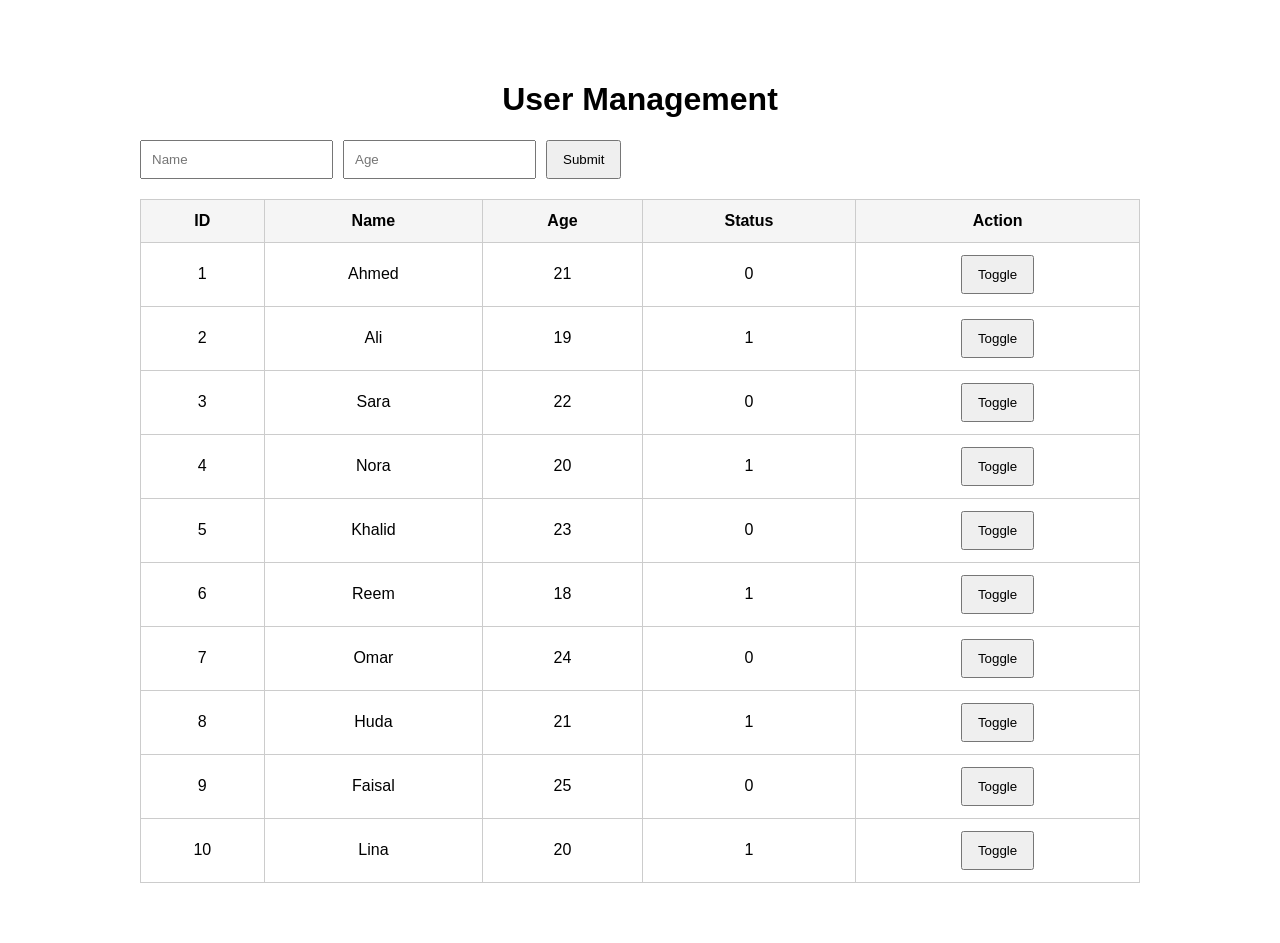
<file: demo/index.html>
<!DOCTYPE html>
<html lang="en">
<head>
    <meta charset="UTF-8">
    <meta name="viewport" content="width=device-width, initial-scale=1.0">
    <title>User Management</title>
    <link rel="stylesheet" href="style.css">
</head>
<body>

    <h1>User Management</h1>

    <form id="userForm">
        <input type="text" id="name" placeholder="Name" required>
        <input type="number" id="age" placeholder="Age" required>
        <button type="submit">Submit</button>
    </form>

    <table>
        <thead>
            <tr>
                <th>ID</th>
                <th>Name</th>
                <th>Age</th>
                <th>Status</th>
                <th>Action</th>
            </tr>
        </thead>

        <tbody id="tableBody">

            <tr>
                <td>1</td>
                <td>Ahmed</td>
                <td>21</td>
                <td class="status">0</td>
                <td><button onclick="toggleStatus(this)">Toggle</button></td>
            </tr>

            <tr>
                <td>2</td>
                <td>Ali</td>
                <td>19</td>
                <td class="status">1</td>
                <td><button onclick="toggleStatus(this)">Toggle</button></td>
            </tr>

            <tr>
                <td>3</td>
                <td>Sara</td>
                <td>22</td>
                <td class="status">0</td>
                <td><button onclick="toggleStatus(this)">Toggle</button></td>
            </tr>

            <tr>
                <td>4</td>
                <td>Nora</td>
                <td>20</td>
                <td class="status">1</td>
                <td><button onclick="toggleStatus(this)">Toggle</button></td>
            </tr>

            <tr>
                <td>5</td>
                <td>Khalid</td>
                <td>23</td>
                <td class="status">0</td>
                <td><button onclick="toggleStatus(this)">Toggle</button></td>
            </tr>

            <tr>
                <td>6</td>
                <td>Reem</td>
                <td>18</td>
                <td class="status">1</td>
                <td><button onclick="toggleStatus(this)">Toggle</button></td>
            </tr>

            <tr>
                <td>7</td>
                <td>Omar</td>
                <td>24</td>
                <td class="status">0</td>
                <td><button onclick="toggleStatus(this)">Toggle</button></td>
            </tr>

            <tr>
                <td>8</td>
                <td>Huda</td>
                <td>21</td>
                <td class="status">1</td>
                <td><button onclick="toggleStatus(this)">Toggle</button></td>
            </tr>

            <tr>
                <td>9</td>
                <td>Faisal</td>
                <td>25</td>
                <td class="status">0</td>
                <td><button onclick="toggleStatus(this)">Toggle</button></td>
            </tr>

            <tr>
                <td>10</td>
                <td>Lina</td>
                <td>20</td>
                <td class="status">1</td>
                <td><button onclick="toggleStatus(this)">Toggle</button></td>
            </tr>

        </tbody>
    </table>

    <script src="script.js"></script>

</body>
</html>
</file>
<file: demo/style.css>
body {
    font-family: Arial, sans-serif;
    max-width: 1000px;
    margin: 40px auto;
    padding: 20px;
}

h1 {
    text-align: center;
}

form {
    display: flex;
    gap: 10px;
    margin-bottom: 20px;
}

input {
    padding: 10px;
}

button {
    padding: 10px 15px;
    cursor: pointer;
}

table {
    width: 100%;
    border-collapse: collapse;
}

th, td {
    border: 1px solid #ccc;
    padding: 12px;
    text-align: center;
}

th {
    background: #f5f5f5;
}
</file>
